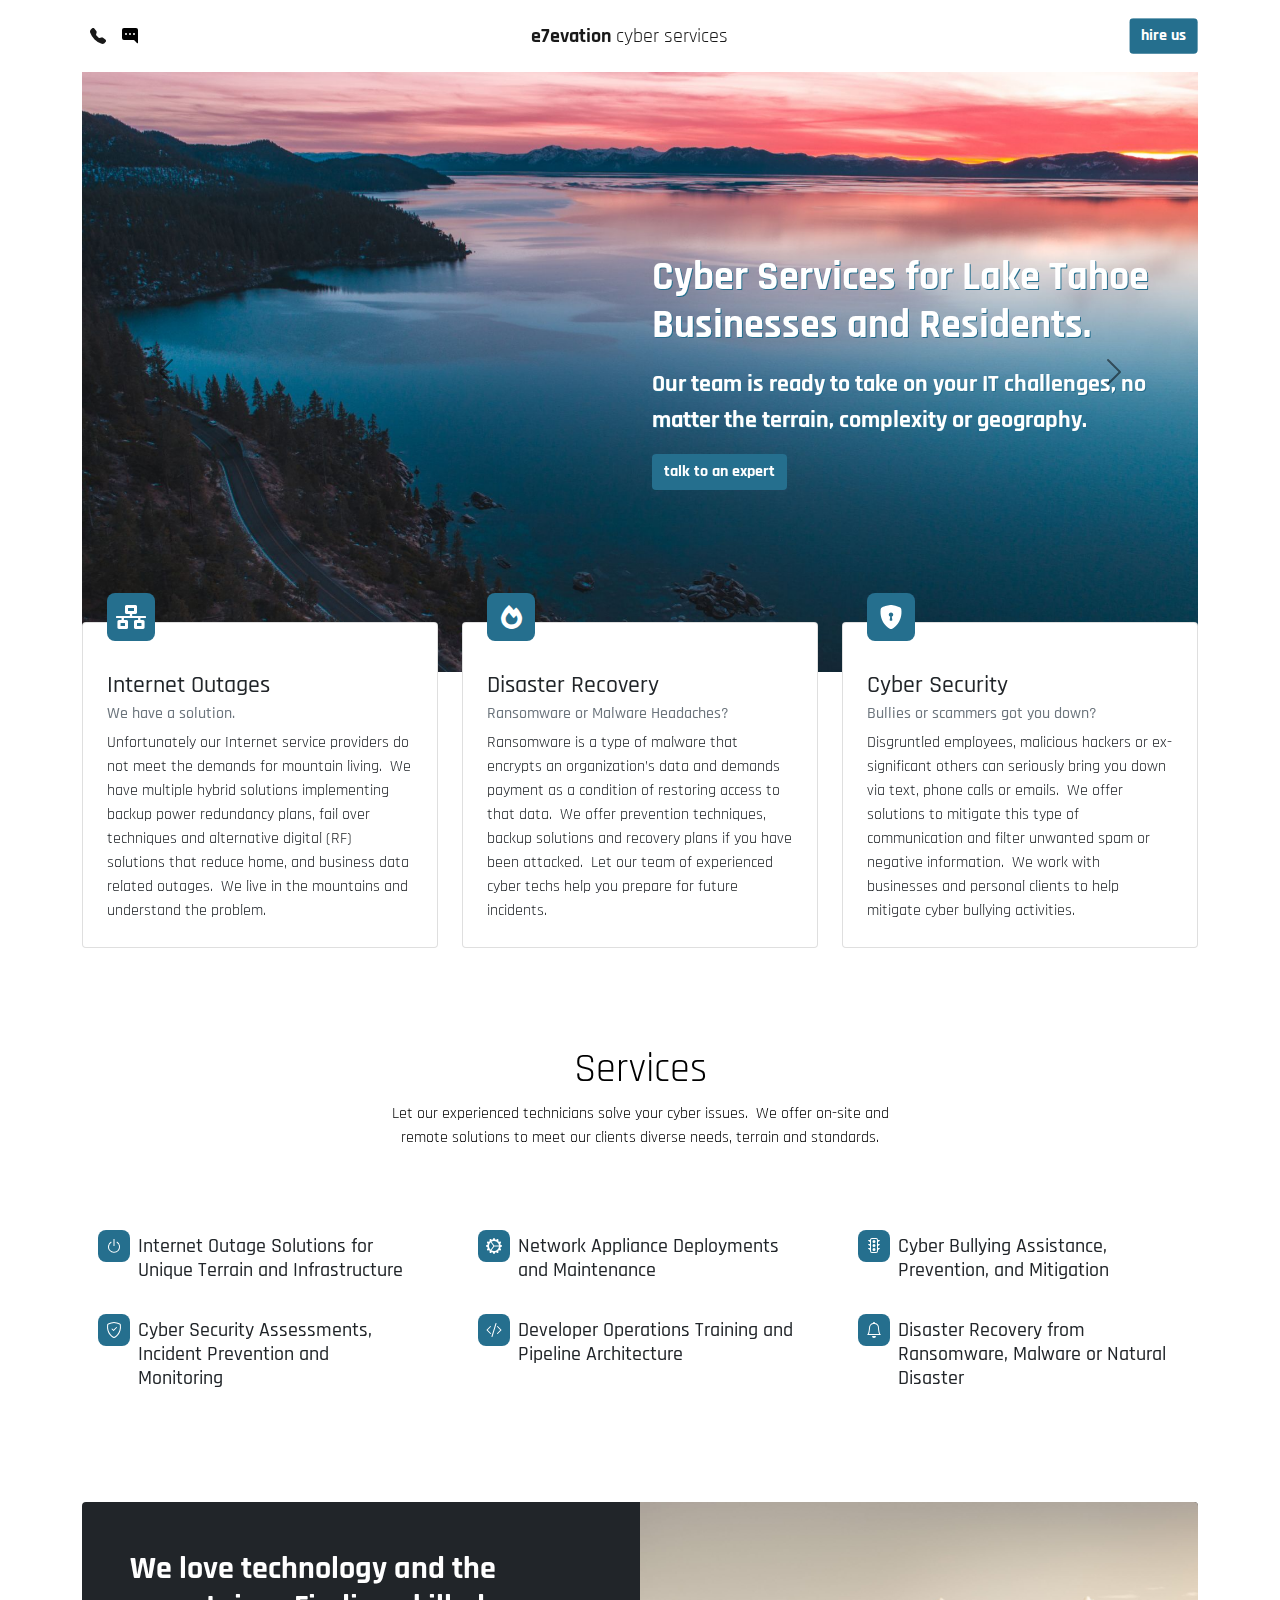
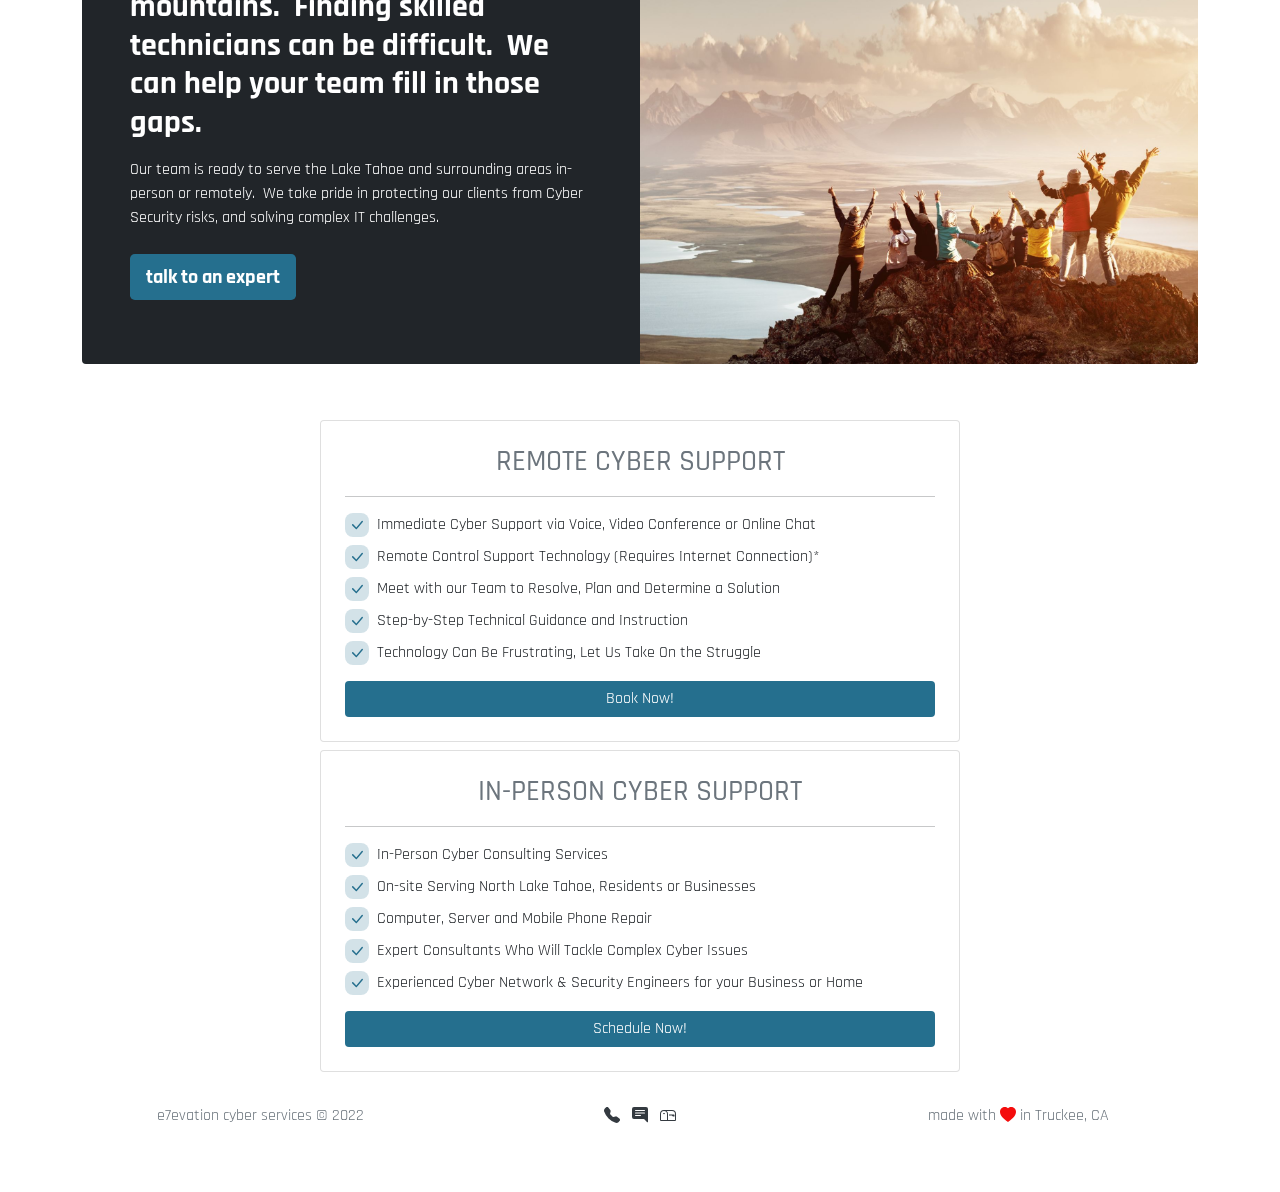
<file: index.htm>
<!DOCTYPE html>
<html lang="en">

<head>
    <meta charset="utf-8">
    <meta name="viewport" content="width=device-width, initial-scale=1.0, shrink-to-fit=no">
    <title>e7evation | cyber services</title>
    <meta name="description" content="Cyber Services for Lake Tahoe Businesses and Residents">
    <meta property="og:type" content="website">
    <link rel="stylesheet" href="assets/bootstrap/css/bootstrap.min.css">
    <link rel="stylesheet" href="https://use.fontawesome.com/releases/v5.12.0/css/all.css">
    <link rel="stylesheet" href="assets/css/styles.min.css">
</head>

<body style="--bs-primary: #256f8e;--bs-primary-rgb: 37,111,142;font-family: Rajdhani, sans-serif;">
    <nav class="navbar navbar-light navbar-expand py-3">
        <div class="container"><a class="navbar-brand d-flex align-items-center" href="#"><span><strong>e7evation</strong> cyber services</span></a><button data-bs-toggle="collapse" class="navbar-toggler" data-bs-target="#navcol-4"><span class="visually-hidden">Toggle navigation</span><span class="navbar-toggler-icon"></span></button>
            <div class="collapse navbar-collapse flex-grow-0 order-md-first" id="navcol-4">
                <ul class="navbar-nav me-auto">
                    <li class="nav-item"><a class="nav-link active" href="tel:+15303314200"><svg xmlns="http://www.w3.org/2000/svg" width="1em" height="1em" fill="currentColor" viewBox="0 0 16 16" class="bi bi-telephone-fill">
                                <path fill-rule="evenodd" d="M1.885.511a1.745 1.745 0 0 1 2.61.163L6.29 2.98c.329.423.445.974.315 1.494l-.547 2.19a.678.678 0 0 0 .178.643l2.457 2.457a.678.678 0 0 0 .644.178l2.189-.547a1.745 1.745 0 0 1 1.494.315l2.306 1.794c.829.645.905 1.87.163 2.611l-1.034 1.034c-.74.74-1.846 1.065-2.877.702a18.634 18.634 0 0 1-7.01-4.42 18.634 18.634 0 0 1-4.42-7.009c-.362-1.03-.037-2.137.703-2.877L1.885.511z"></path>
                            </svg></a></li>
                    <li class="nav-item"><a class="nav-link" href="sms:+15303314200"><svg xmlns="http://www.w3.org/2000/svg" width="1em" height="1em" fill="currentColor" viewBox="0 0 16 16" class="bi bi-chat-right-dots-fill" style="color: rgb(0,0,0);">
                                <path d="M16 2a2 2 0 0 0-2-2H2a2 2 0 0 0-2 2v8a2 2 0 0 0 2 2h9.586a1 1 0 0 1 .707.293l2.853 2.853a.5.5 0 0 0 .854-.353V2zM5 6a1 1 0 1 1-2 0 1 1 0 0 1 2 0zm4 0a1 1 0 1 1-2 0 1 1 0 0 1 2 0zm3 1a1 1 0 1 1 0-2 1 1 0 0 1 0 2z"></path>
                            </svg></a></li>
                </ul>
                <div class="d-md-none my-2"></div>
            </div>
            <div class="d-none d-md-block"><a class="btn btn-primary" role="button" href="mailto:hello@e7evation.com" style="background: rgb(37,111,142);transform: scale(0.99);border-style: none;font-weight: bold;">hire us</a></div>
        </div>
    </nav>
    <section>
        <div class="container">
            <div class="carousel slide carousel-dark" data-bs-ride="carousel" id="carousel-1" style="height: 600px;">
                <div class="carousel-inner h-100">
                    <div class="carousel-item active h-100"><img class="img-fluid w-100 d-block position-absolute h-100 fit-cover" src="assets/img/bg_c_1.jpeg" alt="Slide Image" style="z-index: -1;">
                        <div class="container d-flex flex-column justify-content-center h-100">
                            <div class="row">
                                <div class="col-md-6 col-xl-4 offset-md-2">
                                    <div style="max-width: 350px;"></div>
                                </div>
                                <div class="col">
                                    <h1 class="fs-1 fw-bold" style="color: rgb(255,255,255);font-size: 52.4px;border-width: 0px;text-shadow: 1px 1px var(--bs-primary);">Cyber Services for Lake Tahoe Businesses and Residents.</h1>
                                    <p class="my-3" style="color: rgb(255,255,255);font-size: 24px;text-shadow: 1px 1px var(--bs-primary);font-weight: bold;">Our team is ready to take on your IT challenges, no matter the terrain, complexity or geography.</p><a class="btn btn-primary me-2" role="button" href="#" style="background: rgb(37,111,142);border-style: none;font-weight: bold;">talk to an expert</a>
                                </div>
                                <div class="col-xxl-2">
                                    <div></div>
                                </div>
                            </div>
                        </div>
                    </div>
                    <div class="carousel-item h-100"><img class="w-100 d-block position-absolute h-100 fit-cover" src="assets/img/bg_c_2.jpeg" alt="Slide Image" style="z-index: -1;">
                        <div class="container d-flex flex-column justify-content-center h-100">
                            <div class="row">
                                <div class="col-md-6 col-lg-5 col-xl-4 col-xxl-5 offset-md-2">
                                    <div style="max-width: 350px;"></div>
                                    <h1 class="fw-bold" style="color: rgb(255,255,255);text-shadow: 1px 1px var(--bs-primary);">Stay on the hill, let us solve your technical challenges.</h1>
                                    <p class="my-3" style="color: rgb(255,255,255);font-size: 24px;text-shadow: 1px 1px var(--bs-primary);font-weight: bold;">Our team is ready to take on your IT challenges, no matter the terrain or geography.</p><a class="btn btn-primary me-2" role="button" href="#" style="background: rgba(37,111,142,0.84);border-style: none;border-color: rgb(255,255,255);font-weight: bold;">hire us</a>
                                </div>
                                <div class="col-xxl-2">
                                    <div></div>
                                </div>
                            </div>
                        </div>
                    </div>
                    <div class="carousel-item h-100"><img class="w-100 d-block position-absolute h-100 fit-cover" src="assets/img/bg_c_3.jpeg" alt="Slide Image" style="z-index: -1;">
                        <div class="container d-flex flex-column justify-content-center h-100" style="background: rgba(255,255,255,0);">
                            <div class="row">
                                <div class="col-md-6 col-xl-4 col-xxl-3 offset-md-2">
                                    <div style="max-width: 350px;"></div>
                                </div>
                                <div class="col">
                                    <div></div>
                                    <h1 class="fw-bold" style="color: rgb(255,255,255);text-shadow: 1px 1px #c695cc;">Don't let attackers take your business down, preventative solutions will save you time and money.&nbsp;</h1>
                                    <p class="my-3" style="color: rgb(255,255,255);text-shadow: 1px 1px #bc86ba;font-size: 21px;font-weight: bold;">Routine vulnerability assessments are mandatory.&nbsp; Let our certified cyber security engineers help you today.</p><a class="btn btn-primary me-2" role="button" href="https://calendly.com/e7evation" style="background: rgb(37,111,142);border-style: none;border-color: rgb(255,255,255);font-weight: bold;font-size: 16px;">talk to a local expert</a>
                                </div>
                                <div class="col-xxl-2">
                                    <div></div>
                                </div>
                            </div>
                        </div>
                    </div>
                </div>
                <div><a class="carousel-control-prev" href="#carousel-1" role="button" data-bs-slide="prev"><span class="carousel-control-prev-icon"></span><span class="visually-hidden">Previous</span></a><a class="carousel-control-next" href="#carousel-1" role="button" data-bs-slide="next"><span class="carousel-control-next-icon"></span><span class="visually-hidden">Next</span></a></div>
            </div>
        </div>
    </section>
    <section>
        <div class="container h-100 position-relative" style="top: -50px;">
            <div class="row gy-5 gy-lg-0 row-cols-1 row-cols-md-2 row-cols-lg-3">
                <div class="col">
                    <div class="card">
                        <div class="card-body pt-5 p-4">
                            <div class="bs-icon-md bs-icon-rounded bs-icon-primary d-flex flex-shrink-0 justify-content-center align-items-center position-absolute mb-3 bs-icon lg" style="top: -30px;"><i class="fas fa-network-wired"></i></div>
                            <h4 class="card-title" style="font-family: Rajdhani, sans-serif;">Internet Outages</h4>
                            <h6 class="text-muted card-subtitle mb-2" style="font-family: Rajdhani, sans-serif;">We have a solution.</h6>
                            <p class="card-text">Unfortunately our Internet service providers do not meet the demands for mountain living.&nbsp; We have multiple hybrid solutions implementing backup power redundancy plans, fail over techniques and alternative digital (RF) solutions that reduce home, and business data related outages.&nbsp; We live in the mountains and understand the problem.</p>
                        </div>
                    </div>
                </div>
                <div class="col">
                    <div class="card">
                        <div class="card-body pt-5 p-4">
                            <div class="bs-icon-md bs-icon-rounded bs-icon-primary d-flex flex-shrink-0 justify-content-center align-items-center position-absolute mb-3 bs-icon lg" style="top: -30px;"><i class="fas fa-fire-alt"></i></div>
                            <h4 class="card-title" style="font-family: Rajdhani, sans-serif;">Disaster Recovery</h4>
                            <h6 class="text-muted card-subtitle mb-2" style="font-family: Rajdhani, sans-serif;">Ransomware or Malware Headaches?</h6>
                            <p class="card-text">Ransomware is a type of malware that encrypts an organization’s data and demands payment as a condition of restoring access to that data.&nbsp; We offer prevention techniques, backup solutions and recovery plans if you have been attacked.&nbsp; Let our team of experienced cyber techs help you prepare for future incidents.</p>
                        </div>
                    </div>
                </div>
                <div class="col">
                    <div class="card">
                        <div class="card-body pt-5 p-4">
                            <div class="bs-icon-md bs-icon-rounded bs-icon-primary d-flex flex-shrink-0 justify-content-center align-items-center position-absolute mb-3 bs-icon lg" style="top: -30px;"><svg xmlns="http://www.w3.org/2000/svg" width="1em" height="1em" fill="currentColor" viewBox="0 0 16 16" class="bi bi-shield-lock-fill">
                                    <path fill-rule="evenodd" d="M8 0c-.69 0-1.843.265-2.928.56-1.11.3-2.229.655-2.887.87a1.54 1.54 0 0 0-1.044 1.262c-.596 4.477.787 7.795 2.465 9.99a11.777 11.777 0 0 0 2.517 2.453c.386.273.744.482 1.048.625.28.132.581.24.829.24s.548-.108.829-.24a7.159 7.159 0 0 0 1.048-.625 11.775 11.775 0 0 0 2.517-2.453c1.678-2.195 3.061-5.513 2.465-9.99a1.541 1.541 0 0 0-1.044-1.263 62.467 62.467 0 0 0-2.887-.87C9.843.266 8.69 0 8 0zm0 5a1.5 1.5 0 0 1 .5 2.915l.385 1.99a.5.5 0 0 1-.491.595h-.788a.5.5 0 0 1-.49-.595l.384-1.99A1.5 1.5 0 0 1 8 5z"></path>
                                </svg></div>
                            <h4 class="card-title">Cyber Security</h4>
                            <h6 class="text-muted card-subtitle mb-2">Bullies or scammers got you down?</h6>
                            <p class="card-text">Disgruntled employees, malicious hackers or ex-significant others can seriously bring you down via text, phone calls or emails.&nbsp; We offer solutions to mitigate this type of communication and filter unwanted spam or negative information.&nbsp; We work with businesses and personal clients to help mitigate cyber bullying activities.&nbsp; &nbsp;</p>
                        </div>
                    </div>
                </div>
            </div>
        </div>
    </section>
    <section>
        <div class="container py-4 py-xl-5">
            <div class="row mb-5" style="background: rgba(255,255,255,0.3);color: rgb(0,0,0);">
                <div class="col-md-8 col-xl-6 text-center mx-auto">
                    <h1 class="fw-normal">Services</h1>
                    <p class="w-lg-50">Let our experienced technicians solve your cyber issues.&nbsp; We offer on-site and remote solutions to meet our clients diverse needs, terrain and standards.</p>
                </div>
            </div>
            <div class="row row-cols-1 row-cols-md-2 row-cols-xl-3">
                <div class="col">
                    <div class="d-flex p-3">
                        <div class="bs-icon-sm bs-icon-rounded bs-icon-primary d-flex flex-shrink-0 justify-content-center align-items-center d-inline-block bs-icon sm"><svg xmlns="http://www.w3.org/2000/svg" width="1em" height="1em" fill="currentColor" viewBox="0 0 16 16" class="bi bi-power">
                                <path d="M7.5 1v7h1V1h-1z"></path>
                                <path d="M3 8.812a4.999 4.999 0 0 1 2.578-4.375l-.485-.874A6 6 0 1 0 11 3.616l-.501.865A5 5 0 1 1 3 8.812z"></path>
                            </svg></div>
                        <div class="px-2">
                            <h5 class="mb-0 mt-1">Internet Outage Solutions for Unique Terrain and Infrastructure</h5>
                        </div>
                    </div>
                </div>
                <div class="col">
                    <div class="d-flex p-3">
                        <div class="bs-icon-sm bs-icon-rounded bs-icon-primary d-flex flex-shrink-0 justify-content-center align-items-center d-inline-block bs-icon sm"><svg xmlns="http://www.w3.org/2000/svg" width="1em" height="1em" fill="currentColor" viewBox="0 0 16 16" class="bi bi-gear-wide-connected">
                                <path d="M7.068.727c.243-.97 1.62-.97 1.864 0l.071.286a.96.96 0 0 0 1.622.434l.205-.211c.695-.719 1.888-.03 1.613.931l-.08.284a.96.96 0 0 0 1.187 1.187l.283-.081c.96-.275 1.65.918.931 1.613l-.211.205a.96.96 0 0 0 .434 1.622l.286.071c.97.243.97 1.62 0 1.864l-.286.071a.96.96 0 0 0-.434 1.622l.211.205c.719.695.03 1.888-.931 1.613l-.284-.08a.96.96 0 0 0-1.187 1.187l.081.283c.275.96-.918 1.65-1.613.931l-.205-.211a.96.96 0 0 0-1.622.434l-.071.286c-.243.97-1.62.97-1.864 0l-.071-.286a.96.96 0 0 0-1.622-.434l-.205.211c-.695.719-1.888.03-1.613-.931l.08-.284a.96.96 0 0 0-1.186-1.187l-.284.081c-.96.275-1.65-.918-.931-1.613l.211-.205a.96.96 0 0 0-.434-1.622l-.286-.071c-.97-.243-.97-1.62 0-1.864l.286-.071a.96.96 0 0 0 .434-1.622l-.211-.205c-.719-.695-.03-1.888.931-1.613l.284.08a.96.96 0 0 0 1.187-1.186l-.081-.284c-.275-.96.918-1.65 1.613-.931l.205.211a.96.96 0 0 0 1.622-.434l.071-.286zM12.973 8.5H8.25l-2.834 3.779A4.998 4.998 0 0 0 12.973 8.5zm0-1a4.998 4.998 0 0 0-7.557-3.779l2.834 3.78h4.723zM5.048 3.967c-.03.021-.058.043-.087.065l.087-.065zm-.431.355A4.984 4.984 0 0 0 3.002 8c0 1.455.622 2.765 1.615 3.678L7.375 8 4.617 4.322zm.344 7.646.087.065-.087-.065z"></path>
                            </svg></div>
                        <div class="px-2">
                            <h5 class="mb-0 mt-1">Network Appliance Deployments and Maintenance</h5>
                        </div>
                    </div>
                </div>
                <div class="col">
                    <div class="d-flex p-3">
                        <div class="bs-icon-sm bs-icon-rounded bs-icon-primary d-flex flex-shrink-0 justify-content-center align-items-center d-inline-block bs-icon sm"><svg xmlns="http://www.w3.org/2000/svg" width="1em" height="1em" fill="currentColor" viewBox="0 0 16 16" class="bi bi-stoplights">
                                <path d="M8 5a1.5 1.5 0 1 0 0-3 1.5 1.5 0 0 0 0 3zm0 4a1.5 1.5 0 1 0 0-3 1.5 1.5 0 0 0 0 3zm1.5 2.5a1.5 1.5 0 1 1-3 0 1.5 1.5 0 0 1 3 0z"></path>
                                <path d="M4 2a2 2 0 0 1 2-2h4a2 2 0 0 1 2 2h2c-.167.5-.8 1.6-2 2v2h2c-.167.5-.8 1.6-2 2v2h2c-.167.5-.8 1.6-2 2v1a2 2 0 0 1-2 2H6a2 2 0 0 1-2-2v-1c-1.2-.4-1.833-1.5-2-2h2V8c-1.2-.4-1.833-1.5-2-2h2V4c-1.2-.4-1.833-1.5-2-2h2zm2-1a1 1 0 0 0-1 1v11a1 1 0 0 0 1 1h4a1 1 0 0 0 1-1V2a1 1 0 0 0-1-1H6z"></path>
                            </svg></div>
                        <div class="px-2">
                            <h5 class="mb-0 mt-1">Cyber Bullying Assistance, Prevention, and Mitigation&nbsp;</h5>
                        </div>
                    </div>
                </div>
                <div class="col">
                    <div class="d-flex p-3">
                        <div class="bs-icon-sm bs-icon-rounded bs-icon-primary d-flex flex-shrink-0 justify-content-center align-items-center d-inline-block bs-icon sm"><svg xmlns="http://www.w3.org/2000/svg" width="1em" height="1em" fill="currentColor" viewBox="0 0 16 16" class="bi bi-shield-check">
                                <path d="M5.338 1.59a61.44 61.44 0 0 0-2.837.856.481.481 0 0 0-.328.39c-.554 4.157.726 7.19 2.253 9.188a10.725 10.725 0 0 0 2.287 2.233c.346.244.652.42.893.533.12.057.218.095.293.118a.55.55 0 0 0 .101.025.615.615 0 0 0 .1-.025c.076-.023.174-.061.294-.118.24-.113.547-.29.893-.533a10.726 10.726 0 0 0 2.287-2.233c1.527-1.997 2.807-5.031 2.253-9.188a.48.48 0 0 0-.328-.39c-.651-.213-1.75-.56-2.837-.855C9.552 1.29 8.531 1.067 8 1.067c-.53 0-1.552.223-2.662.524zM5.072.56C6.157.265 7.31 0 8 0s1.843.265 2.928.56c1.11.3 2.229.655 2.887.87a1.54 1.54 0 0 1 1.044 1.262c.596 4.477-.787 7.795-2.465 9.99a11.775 11.775 0 0 1-2.517 2.453 7.159 7.159 0 0 1-1.048.625c-.28.132-.581.24-.829.24s-.548-.108-.829-.24a7.158 7.158 0 0 1-1.048-.625 11.777 11.777 0 0 1-2.517-2.453C1.928 10.487.545 7.169 1.141 2.692A1.54 1.54 0 0 1 2.185 1.43 62.456 62.456 0 0 1 5.072.56z"></path>
                                <path d="M10.854 5.146a.5.5 0 0 1 0 .708l-3 3a.5.5 0 0 1-.708 0l-1.5-1.5a.5.5 0 1 1 .708-.708L7.5 7.793l2.646-2.647a.5.5 0 0 1 .708 0z"></path>
                            </svg></div>
                        <div class="px-2">
                            <h5 class="mb-0 mt-1">Cyber Security Assessments, Incident Prevention and Monitoring</h5>
                        </div>
                    </div>
                </div>
                <div class="col">
                    <div class="d-flex p-3">
                        <div class="bs-icon-sm bs-icon-rounded bs-icon-primary d-flex flex-shrink-0 justify-content-center align-items-center d-inline-block bs-icon sm"><svg xmlns="http://www.w3.org/2000/svg" width="1em" height="1em" fill="currentColor" viewBox="0 0 16 16" class="bi bi-code-slash">
                                <path d="M10.478 1.647a.5.5 0 1 0-.956-.294l-4 13a.5.5 0 0 0 .956.294l4-13zM4.854 4.146a.5.5 0 0 1 0 .708L1.707 8l3.147 3.146a.5.5 0 0 1-.708.708l-3.5-3.5a.5.5 0 0 1 0-.708l3.5-3.5a.5.5 0 0 1 .708 0zm6.292 0a.5.5 0 0 0 0 .708L14.293 8l-3.147 3.146a.5.5 0 0 0 .708.708l3.5-3.5a.5.5 0 0 0 0-.708l-3.5-3.5a.5.5 0 0 0-.708 0z"></path>
                            </svg></div>
                        <div class="px-2">
                            <h5 class="mb-0 mt-1">Developer Operations Training and Pipeline Architecture</h5>
                        </div>
                    </div>
                </div>
                <div class="col">
                    <div class="d-flex p-3">
                        <div class="bs-icon-sm bs-icon-rounded bs-icon-primary d-flex flex-shrink-0 justify-content-center align-items-center d-inline-block bs-icon sm"><svg xmlns="http://www.w3.org/2000/svg" width="1em" height="1em" fill="currentColor" viewBox="0 0 16 16" class="bi bi-bell">
                                <path d="M8 16a2 2 0 0 0 2-2H6a2 2 0 0 0 2 2zM8 1.918l-.797.161A4.002 4.002 0 0 0 4 6c0 .628-.134 2.197-.459 3.742-.16.767-.376 1.566-.663 2.258h10.244c-.287-.692-.502-1.49-.663-2.258C12.134 8.197 12 6.628 12 6a4.002 4.002 0 0 0-3.203-3.92L8 1.917zM14.22 12c.223.447.481.801.78 1H1c.299-.199.557-.553.78-1C2.68 10.2 3 6.88 3 6c0-2.42 1.72-4.44 4.005-4.901a1 1 0 1 1 1.99 0A5.002 5.002 0 0 1 13 6c0 .88.32 4.2 1.22 6z"></path>
                            </svg></div>
                        <div class="px-2">
                            <h5 class="mb-0 mt-1">Disaster Recovery from Ransomware, Malware or Natural Disaster</h5>
                        </div>
                    </div>
                </div>
            </div>
        </div>
    </section>
    <section>
        <section class="py-4 py-xl-5">
            <div class="container">
                <div class="bg-dark border rounded border-0 border-dark overflow-hidden">
                    <div class="row g-0">
                        <div class="col-md-6">
                            <div class="text-white p-4 p-md-5">
                                <h2 class="fw-bold text-white mb-3">We love technology and the mountains.&nbsp; Finding skilled technicians can be difficult.&nbsp; We can help your team fill in those gaps.</h2>
                                <p class="mb-4">Our team is ready to serve the Lake Tahoe and surrounding areas in-person or remotely.&nbsp; We take pride in protecting our clients from Cyber Security risks, and solving complex IT challenges.</p>
                                <div class="my-3"><a class="btn btn-primary btn-lg me-2" role="button" href="https://calendly.com/e7evation" style="background: rgb(37,111,142);border-style: none;font-weight: bold;">talk to an expert</a></div>
                            </div>
                        </div>
                        <div class="col-md-6 order-first order-md-last" style="min-height: 250px;"><img class="w-100 h-100 fit-cover" src="assets/img/bg_t_1.jpg"></div>
                    </div>
                </div>
            </div>
        </section>
    </section>
    <section>
        <div class="col-md-8 col-xl-6 text-center mx-auto">
            <h2></h2>
            <div class="card h-100">
                <div class="card-body d-flex flex-column justify-content-between p-4">
                    <div>
                        <h6 class="text-uppercase text-muted" style="font-size: 29px;">REMOTE CYBER SUPPORT</h6>
                        <hr>
                        <ul class="list-unstyled">
                            <li class="d-flex mb-2"><span class="bs-icon-xs bs-icon-rounded bs-icon-primary-light bs-icon me-2"><svg xmlns="http://www.w3.org/2000/svg" width="1em" height="1em" fill="currentColor" viewBox="0 0 16 16" class="bi bi-check-lg text-primary">
                                        <path d="M12.736 3.97a.733.733 0 0 1 1.047 0c.286.289.29.756.01 1.05L7.88 12.01a.733.733 0 0 1-1.065.02L3.217 8.384a.757.757 0 0 1 0-1.06.733.733 0 0 1 1.047 0l3.052 3.093 5.4-6.425a.247.247 0 0 1 .02-.022Z"></path>
                                    </svg></span><span>Immediate Cyber Support via Voice, Video Conference or Online Chat</span></li>
                            <li class="d-flex mb-2"><span class="bs-icon-xs bs-icon-rounded bs-icon-primary-light bs-icon me-2"><svg xmlns="http://www.w3.org/2000/svg" width="1em" height="1em" fill="currentColor" viewBox="0 0 16 16" class="bi bi-check-lg text-primary">
                                        <path d="M12.736 3.97a.733.733 0 0 1 1.047 0c.286.289.29.756.01 1.05L7.88 12.01a.733.733 0 0 1-1.065.02L3.217 8.384a.757.757 0 0 1 0-1.06.733.733 0 0 1 1.047 0l3.052 3.093 5.4-6.425a.247.247 0 0 1 .02-.022Z"></path>
                                    </svg></span><span>Remote Control Support Technology (Requires Internet Connection)*</span></li>
                            <li class="d-flex mb-2"><span class="bs-icon-xs bs-icon-rounded bs-icon-primary-light bs-icon me-2"><svg xmlns="http://www.w3.org/2000/svg" width="1em" height="1em" fill="currentColor" viewBox="0 0 16 16" class="bi bi-check-lg text-primary">
                                        <path d="M12.736 3.97a.733.733 0 0 1 1.047 0c.286.289.29.756.01 1.05L7.88 12.01a.733.733 0 0 1-1.065.02L3.217 8.384a.757.757 0 0 1 0-1.06.733.733 0 0 1 1.047 0l3.052 3.093 5.4-6.425a.247.247 0 0 1 .02-.022Z"></path>
                                    </svg></span><span>Meet with our Team to Resolve, Plan and Determine a Solution</span></li>
                            <li class="d-flex mb-2"><span class="bs-icon-xs bs-icon-rounded bs-icon-primary-light bs-icon me-2"><svg xmlns="http://www.w3.org/2000/svg" width="1em" height="1em" fill="currentColor" viewBox="0 0 16 16" class="bi bi-check-lg text-primary">
                                        <path d="M12.736 3.97a.733.733 0 0 1 1.047 0c.286.289.29.756.01 1.05L7.88 12.01a.733.733 0 0 1-1.065.02L3.217 8.384a.757.757 0 0 1 0-1.06.733.733 0 0 1 1.047 0l3.052 3.093 5.4-6.425a.247.247 0 0 1 .02-.022Z"></path>
                                    </svg></span><span>Step-by-Step Technical Guidance and Instruction</span></li>
                            <li class="d-flex mb-2"><span class="bs-icon-xs bs-icon-rounded bs-icon-primary-light bs-icon me-2"><svg xmlns="http://www.w3.org/2000/svg" width="1em" height="1em" fill="currentColor" viewBox="0 0 16 16" class="bi bi-check-lg text-primary">
                                        <path d="M12.736 3.97a.733.733 0 0 1 1.047 0c.286.289.29.756.01 1.05L7.88 12.01a.733.733 0 0 1-1.065.02L3.217 8.384a.757.757 0 0 1 0-1.06.733.733 0 0 1 1.047 0l3.052 3.093 5.4-6.425a.247.247 0 0 1 .02-.022Z"></path>
                                    </svg></span><span>Technology Can Be Frustrating, Let Us Take On the Struggle</span></li>
                        </ul>
                    </div><a class="btn btn-primary d-block w-100" role="button" href="https://calendly.com/e7evation" style="background: rgb(37,111,142);border-style: none;">Book Now!</a>
                </div>
            </div>
        </div>
        <div class="col-md-8 col-xl-6 text-center mx-auto">
            <h2></h2>
            <div class="card h-100">
                <div class="card-body d-flex flex-column justify-content-between p-4">
                    <div>
                        <h6 class="text-uppercase text-muted" style="font-size: 29px;">IN-PERSON CYBER SUPPORT</h6>
                        <hr>
                        <ul class="list-unstyled">
                            <li class="d-flex mb-2"><span class="bs-icon-xs bs-icon-rounded bs-icon-primary-light bs-icon me-2"><svg xmlns="http://www.w3.org/2000/svg" width="1em" height="1em" fill="currentColor" viewBox="0 0 16 16" class="bi bi-check-lg text-primary">
                                        <path d="M12.736 3.97a.733.733 0 0 1 1.047 0c.286.289.29.756.01 1.05L7.88 12.01a.733.733 0 0 1-1.065.02L3.217 8.384a.757.757 0 0 1 0-1.06.733.733 0 0 1 1.047 0l3.052 3.093 5.4-6.425a.247.247 0 0 1 .02-.022Z"></path>
                                    </svg></span><span>In-Person Cyber Consulting Services</span></li>
                            <li class="d-flex mb-2"><span class="bs-icon-xs bs-icon-rounded bs-icon-primary-light bs-icon me-2"><svg xmlns="http://www.w3.org/2000/svg" width="1em" height="1em" fill="currentColor" viewBox="0 0 16 16" class="bi bi-check-lg text-primary">
                                        <path d="M12.736 3.97a.733.733 0 0 1 1.047 0c.286.289.29.756.01 1.05L7.88 12.01a.733.733 0 0 1-1.065.02L3.217 8.384a.757.757 0 0 1 0-1.06.733.733 0 0 1 1.047 0l3.052 3.093 5.4-6.425a.247.247 0 0 1 .02-.022Z"></path>
                                    </svg></span><span>On-site Serving North Lake Tahoe, Residents or Businesses</span></li>
                            <li class="d-flex mb-2"><span class="bs-icon-xs bs-icon-rounded bs-icon-primary-light bs-icon me-2"><svg xmlns="http://www.w3.org/2000/svg" width="1em" height="1em" fill="currentColor" viewBox="0 0 16 16" class="bi bi-check-lg text-primary">
                                        <path d="M12.736 3.97a.733.733 0 0 1 1.047 0c.286.289.29.756.01 1.05L7.88 12.01a.733.733 0 0 1-1.065.02L3.217 8.384a.757.757 0 0 1 0-1.06.733.733 0 0 1 1.047 0l3.052 3.093 5.4-6.425a.247.247 0 0 1 .02-.022Z"></path>
                                    </svg></span><span>Computer, Server and Mobile Phone Repair</span></li>
                            <li class="d-flex mb-2"><span class="bs-icon-xs bs-icon-rounded bs-icon-primary-light bs-icon me-2"><svg xmlns="http://www.w3.org/2000/svg" width="1em" height="1em" fill="currentColor" viewBox="0 0 16 16" class="bi bi-check-lg text-primary">
                                        <path d="M12.736 3.97a.733.733 0 0 1 1.047 0c.286.289.29.756.01 1.05L7.88 12.01a.733.733 0 0 1-1.065.02L3.217 8.384a.757.757 0 0 1 0-1.06.733.733 0 0 1 1.047 0l3.052 3.093 5.4-6.425a.247.247 0 0 1 .02-.022Z"></path>
                                    </svg></span><span>Expert Consultants Who Will Tackle Complex Cyber Issues</span></li>
                            <li class="d-flex mb-2"><span class="bs-icon-xs bs-icon-rounded bs-icon-primary-light bs-icon me-2"><svg xmlns="http://www.w3.org/2000/svg" width="1em" height="1em" fill="currentColor" viewBox="0 0 16 16" class="bi bi-check-lg text-primary">
                                        <path d="M12.736 3.97a.733.733 0 0 1 1.047 0c.286.289.29.756.01 1.05L7.88 12.01a.733.733 0 0 1-1.065.02L3.217 8.384a.757.757 0 0 1 0-1.06.733.733 0 0 1 1.047 0l3.052 3.093 5.4-6.425a.247.247 0 0 1 .02-.022Z"></path>
                                    </svg></span><span>Experienced Cyber Network & Security Engineers for your Business or Home</span></li>
                        </ul>
                    </div><a class="btn btn-primary d-block w-100" role="button" href="https://calendly.com/e7evation" style="background: rgb(37,111,142);border-style: none;">Schedule Now!</a>
                </div>
            </div>
        </div>
    </section>
    <footer class="text-center py-4">
        <div class="container">
            <div class="row row-cols-1 row-cols-lg-3">
                <div class="col">
                    <p class="text-muted my-2">e7evation cyber services © 2022</p>
                </div>
                <div class="col">
                    <ul class="list-inline my-2">
                        <li class="list-inline-item"><a href="tel:+15304303944"><svg xmlns="http://www.w3.org/2000/svg" width="1em" height="1em" fill="currentColor" viewBox="0 0 16 16" class="bi bi-telephone-fill" style="color: var(--bs-gray-dark);">
                                    <path fill-rule="evenodd" d="M1.885.511a1.745 1.745 0 0 1 2.61.163L6.29 2.98c.329.423.445.974.315 1.494l-.547 2.19a.678.678 0 0 0 .178.643l2.457 2.457a.678.678 0 0 0 .644.178l2.189-.547a1.745 1.745 0 0 1 1.494.315l2.306 1.794c.829.645.905 1.87.163 2.611l-1.034 1.034c-.74.74-1.846 1.065-2.877.702a18.634 18.634 0 0 1-7.01-4.42 18.634 18.634 0 0 1-4.42-7.009c-.362-1.03-.037-2.137.703-2.877L1.885.511z"></path>
                                </svg></a></li>
                        <li class="list-inline-item"><a href="sms:+15304303944"><svg xmlns="http://www.w3.org/2000/svg" width="1em" height="1em" fill="currentColor" viewBox="0 0 16 16" class="bi bi-chat-right-text-fill" style="color: var(--bs-gray-dark);">
                                    <path d="M16 2a2 2 0 0 0-2-2H2a2 2 0 0 0-2 2v8a2 2 0 0 0 2 2h9.586a1 1 0 0 1 .707.293l2.853 2.853a.5.5 0 0 0 .854-.353V2zM3.5 3h9a.5.5 0 0 1 0 1h-9a.5.5 0 0 1 0-1zm0 2.5h9a.5.5 0 0 1 0 1h-9a.5.5 0 0 1 0-1zm0 2.5h5a.5.5 0 0 1 0 1h-5a.5.5 0 0 1 0-1z"></path>
                                </svg></a></li>
                        <li class="list-inline-item"><a href="mailto:hello@e7evation.com" style="color: var(--bs-gray-dark);"><svg xmlns="http://www.w3.org/2000/svg" width="1em" height="1em" fill="currentColor" viewBox="0 0 16 16" class="bi bi-mailbox">
                                    <path d="M4 4a3 3 0 0 0-3 3v6h6V7a3 3 0 0 0-3-3zm0-1h8a4 4 0 0 1 4 4v6a1 1 0 0 1-1 1H1a1 1 0 0 1-1-1V7a4 4 0 0 1 4-4zm2.646 1A3.99 3.99 0 0 1 8 7v6h7V7a3 3 0 0 0-3-3H6.646z"></path>
                                    <path d="M11.793 8.5H9v-1h5a.5.5 0 0 1 .5.5v1a.5.5 0 0 1-.5.5h-1a.5.5 0 0 1-.354-.146l-.853-.854zM5 7c0 .552-.448 0-1 0s-1 .552-1 0a1 1 0 0 1 2 0z"></path>
                                </svg></a></li>
                    </ul>
                </div>
                <div class="col">
                    <p class="text-muted my-2">made with&nbsp;<svg xmlns="http://www.w3.org/2000/svg" width="1em" height="1em" fill="currentColor" viewBox="0 0 16 16" class="bi bi-heart-fill" style="color: rgb(244,13,13);">
                            <path fill-rule="evenodd" d="M8 1.314C12.438-3.248 23.534 4.735 8 15-7.534 4.736 3.562-3.248 8 1.314z"></path>
                        </svg>&nbsp;in Truckee, CA&nbsp;</p>
                    <ul class="list-inline my-2">
                        <li class="list-inline-item"></li>
                    </ul>
                </div>
            </div>
            <div class="row row-cols-1 row-cols-lg-3">
                <div class="col">
                    <div></div>
                </div>
            </div>
        </div>
    </footer>
    <script src="https://cdn.jsdelivr.net/npm/bootstrap@5.1.3/dist/js/bootstrap.bundle.min.js"></script>
</body>

</html>
</file>
<file: assets/css/styles.min.css>
@font-face{font-family:Rajdhani;src:url(../../assets/fonts/LDI2apCSOBg7S-QT7pasEfOqeef2kg.woff2) format('woff2');font-weight:300;font-style:normal;font-display:swap;unicode-range:U+0900-097F,U+1CD0-1CF6,U+1CF8-1CF9,U+200C-200D,U+20A8,U+20B9,U+25CC,U+A830-A839,U+A8E0-A8FB}@font-face{font-family:Rajdhani;src:url(../../assets/fonts/LDI2apCSOBg7S-QT7pasEfOleef2kg.woff2) format('woff2');font-weight:300;font-style:normal;font-display:swap;unicode-range:U+0100-024F,U+0259,U+1E00-1EFF,U+2020,U+20A0-20AB,U+20AD-20CF,U+2113,U+2C60-2C7F,U+A720-A7FF}@font-face{font-family:Rajdhani;src:url(../../assets/fonts/LDI2apCSOBg7S-QT7pasEfOreec.woff2) format('woff2');font-weight:300;font-style:normal;font-display:swap;unicode-range:U+0000-00FF,U+0131,U+0152-0153,U+02BB-02BC,U+02C6,U+02DA,U+02DC,U+2000-206F,U+2074,U+20AC,U+2122,U+2191,U+2193,U+2212,U+2215,U+FEFF,U+FFFD}@font-face{font-family:Rajdhani;src:url(../../assets/fonts/LDIxapCSOBg7S-QT7p4GM-aUWA.woff2) format('woff2');font-weight:400;font-style:normal;font-display:swap;unicode-range:U+0900-097F,U+1CD0-1CF6,U+1CF8-1CF9,U+200C-200D,U+20A8,U+20B9,U+25CC,U+A830-A839,U+A8E0-A8FB}@font-face{font-family:Rajdhani;src:url(../../assets/fonts/LDIxapCSOBg7S-QT7p4JM-aUWA.woff2) format('woff2');font-weight:400;font-style:normal;font-display:swap;unicode-range:U+0100-024F,U+0259,U+1E00-1EFF,U+2020,U+20A0-20AB,U+20AD-20CF,U+2113,U+2C60-2C7F,U+A720-A7FF}@font-face{font-family:Rajdhani;src:url(../../assets/fonts/LDIxapCSOBg7S-QT7p4HM-Y.woff2) format('woff2');font-weight:400;font-style:normal;font-display:swap;unicode-range:U+0000-00FF,U+0131,U+0152-0153,U+02BB-02BC,U+02C6,U+02DA,U+02DC,U+2000-206F,U+2074,U+20AC,U+2122,U+2191,U+2193,U+2212,U+2215,U+FEFF,U+FFFD}@font-face{font-family:Rajdhani;src:url(../../assets/fonts/LDI2apCSOBg7S-QT7pb0EPOqeef2kg.woff2) format('woff2');font-weight:500;font-style:normal;font-display:swap;unicode-range:U+0900-097F,U+1CD0-1CF6,U+1CF8-1CF9,U+200C-200D,U+20A8,U+20B9,U+25CC,U+A830-A839,U+A8E0-A8FB}@font-face{font-family:Rajdhani;src:url(../../assets/fonts/LDI2apCSOBg7S-QT7pb0EPOleef2kg.woff2) format('woff2');font-weight:500;font-style:normal;font-display:swap;unicode-range:U+0100-024F,U+0259,U+1E00-1EFF,U+2020,U+20A0-20AB,U+20AD-20CF,U+2113,U+2C60-2C7F,U+A720-A7FF}@font-face{font-family:Rajdhani;src:url(../../assets/fonts/LDI2apCSOBg7S-QT7pb0EPOreec.woff2) format('woff2');font-weight:500;font-style:normal;font-display:swap;unicode-range:U+0000-00FF,U+0131,U+0152-0153,U+02BB-02BC,U+02C6,U+02DA,U+02DC,U+2000-206F,U+2074,U+20AC,U+2122,U+2191,U+2193,U+2212,U+2215,U+FEFF,U+FFFD}@font-face{font-family:Rajdhani;src:url(../../assets/fonts/LDI2apCSOBg7S-QT7pbYF_Oqeef2kg.woff2) format('woff2');font-weight:600;font-style:normal;font-display:swap;unicode-range:U+0900-097F,U+1CD0-1CF6,U+1CF8-1CF9,U+200C-200D,U+20A8,U+20B9,U+25CC,U+A830-A839,U+A8E0-A8FB}@font-face{font-family:Rajdhani;src:url(../../assets/fonts/LDI2apCSOBg7S-QT7pbYF_Oleef2kg.woff2) format('woff2');font-weight:600;font-style:normal;font-display:swap;unicode-range:U+0100-024F,U+0259,U+1E00-1EFF,U+2020,U+20A0-20AB,U+20AD-20CF,U+2113,U+2C60-2C7F,U+A720-A7FF}@font-face{font-family:Rajdhani;src:url(../../assets/fonts/LDI2apCSOBg7S-QT7pbYF_Oreec.woff2) format('woff2');font-weight:600;font-style:normal;font-display:swap;unicode-range:U+0000-00FF,U+0131,U+0152-0153,U+02BB-02BC,U+02C6,U+02DA,U+02DC,U+2000-206F,U+2074,U+20AC,U+2122,U+2191,U+2193,U+2212,U+2215,U+FEFF,U+FFFD}@font-face{font-family:Rajdhani;src:url(../../assets/fonts/LDI2apCSOBg7S-QT7pa8FvOqeef2kg.woff2) format('woff2');font-weight:700;font-style:normal;font-display:swap;unicode-range:U+0900-097F,U+1CD0-1CF6,U+1CF8-1CF9,U+200C-200D,U+20A8,U+20B9,U+25CC,U+A830-A839,U+A8E0-A8FB}@font-face{font-family:Rajdhani;src:url(../../assets/fonts/LDI2apCSOBg7S-QT7pa8FvOleef2kg.woff2) format('woff2');font-weight:700;font-style:normal;font-display:swap;unicode-range:U+0100-024F,U+0259,U+1E00-1EFF,U+2020,U+20A0-20AB,U+20AD-20CF,U+2113,U+2C60-2C7F,U+A720-A7FF}@font-face{font-family:Rajdhani;src:url(../../assets/fonts/LDI2apCSOBg7S-QT7pa8FvOreec.woff2) format('woff2');font-weight:700;font-style:normal;font-display:swap;unicode-range:U+0000-00FF,U+0131,U+0152-0153,U+02BB-02BC,U+02C6,U+02DA,U+02DC,U+2000-206F,U+2074,U+20AC,U+2122,U+2191,U+2193,U+2212,U+2215,U+FEFF,U+FFFD}.fit-cover{object-fit:cover}.bs-icon{--bs-icon-size:.75rem;display:flex;flex-shrink:0;justify-content:center;align-items:center;font-size:var(--bs-icon-size);width:calc(var(--bs-icon-size) * 2);height:calc(var(--bs-icon-size) * 2);color:var(--bs-primary)}.bs-icon-xs{--bs-icon-size:1rem;width:calc(var(--bs-icon-size) * 1.5);height:calc(var(--bs-icon-size) * 1.5)}.bs-icon-sm{--bs-icon-size:1rem}.bs-icon-md{--bs-icon-size:1.5rem}.bs-icon-lg{--bs-icon-size:2rem}.bs-icon-xl{--bs-icon-size:2.5rem}.bs-icon.bs-icon-primary{color:var(--bs-white);background:var(--bs-primary)}.bs-icon.bs-icon-primary-light{color:var(--bs-primary);background:rgba(var(--bs-primary-rgb),.2)}.bs-icon.bs-icon-semi-white{color:var(--bs-primary);background:rgba(255,255,255,.5)}.bs-icon.bs-icon-rounded{border-radius:.5rem}.bs-icon.bs-icon-circle{border-radius:50%}.bg-white-300{background:rgba(255,255,255,.3)!important}.rounded-bottom-left{border-radius:0;border-bottom-left-radius:.25rem!important}.rounded-bottom-right{border-radius:0;border-bottom-right-radius:.25rem!important}
</file>
